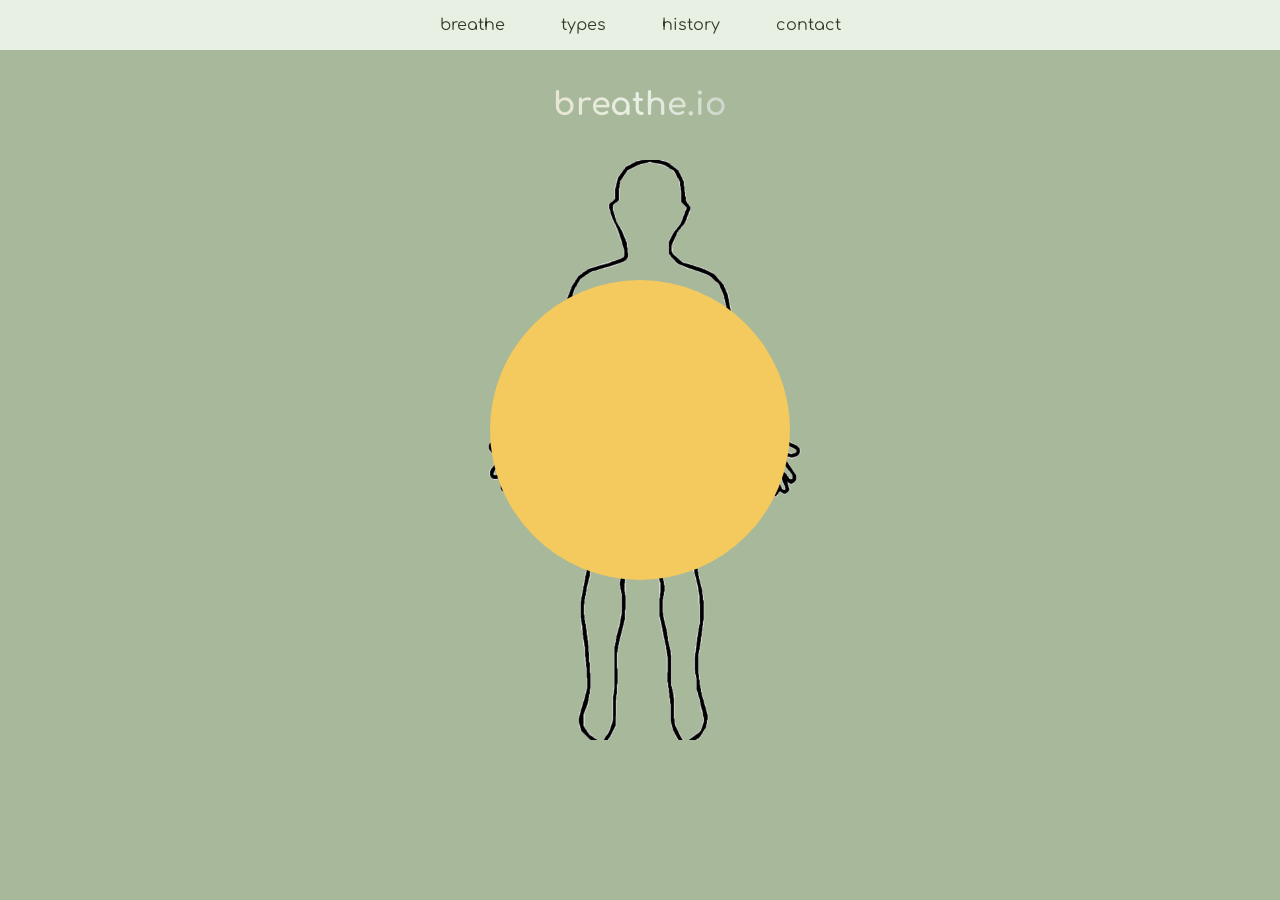
<file: index.html>
<!doctype html>
<html lang="en">
  <head>
    <meta charset="utf-8" />
    <meta name="viewport" content="width=device-width, initial-scale=1" />
    <title>breathe.io</title>
    <link href="https://fonts.googleapis.com/css2?family=Comfortaa&display=swap" rel="stylesheet" />
    <link rel="stylesheet" href="./css/styles.css" />
  </head>
  <body>
    <nav>
      <ul>
        <li><a href="./index.html">breathe</a></li>
        <li><a href="./types/index.html">types</a></li>   
        <li><a href="./history/index.html">history</a></li>
        <li><a href="./contact/index.html">contact</a></li> 
      </ul>
    </nav>

    <main>
<h1 class="shimmer">breathe.io</h1>
      
    </main>
    
<section class="scene">
<div class="breathe">

  <div class="ripple"></div>
  <div class="ripple ripple-2"></div>

  <div class="circle">
  </div>
  <p class="breathe-text text-in">breathe in</p>
  <p class="breathe-text text-out">breathe out</p>
</div>
</section>
  <section class="media">
    <iframe
      title="Spotify meditation playlist"
      style="border-radius:12px"
      src="https://open.spotify.com/embed/playlist/1e0L6jwEGCDscGFsHPULrv?utm_source=generator&si=c8d811a489014fa8"
      width="100%" height="152" frameBorder="0"
      allow="autoplay; clipboard-write; encrypted-media; fullscreen; picture-in-picture"
      loading="lazy">
    </iframe>
  </section>

</body>
</html>
</file>
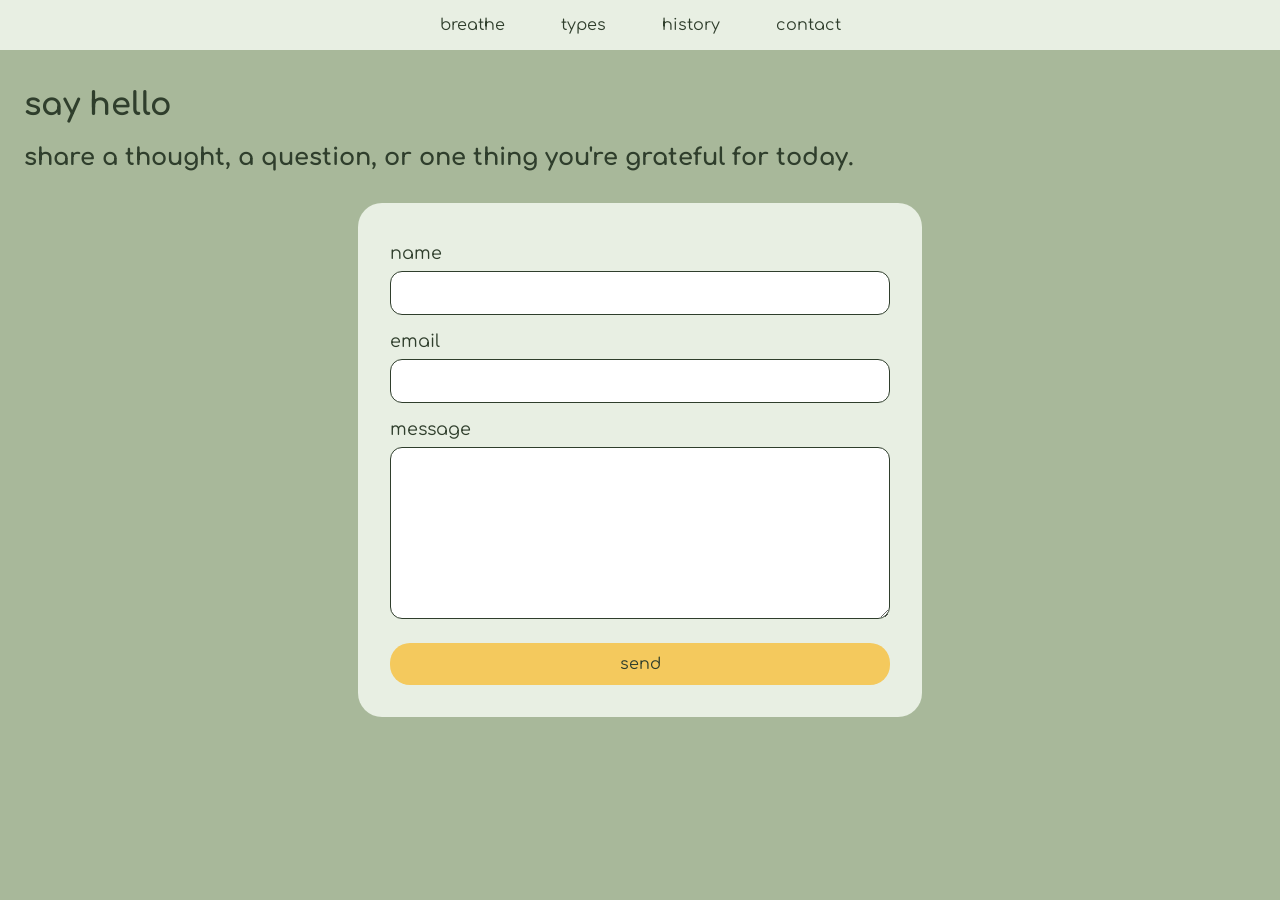
<file: contact/index.html>
<!DOCTYPE html>
<html lang="en">
  <head>
    <meta charset="UTF-8" />
    <meta name="viewport" content="width=device-width, initial-scale=1" />
    <title>Contact | breathe.io</title>
    <link rel="stylesheet" href="../css/styles.css" />
  </head>
  <body>
    <nav>
      <ul>
        <li><a href="../index.html">breathe</a></li>
        <li><a href="../types/index.html">types</a></li>
        <li><a href="../history/index.html">history</a></li>
        <li><a href="./index.html">contact</a></li>
      </ul>
    </nav>

    <main>
      <h1>say hello</h1>
      <h2>share a thought, a question, or one thing you're grateful for today.</h2>

      <form class="contact-form" action="https://formspree.io/f/mnpjerae" method="POST">
        <label for="name">name</label>
        <input id="name" name="name" type="text" required />

        <label for="email">email</label>
        <input id="email" name="email" type="email" required />

        <label for="message">message</label>
        <textarea id="message" name="message" required></textarea>

        <input type="hidden" name="subject" value="New note from: {{name}}" />

        <button type="submit">send</button>
      </form>
    </main>
  </body>
</html>
</file>
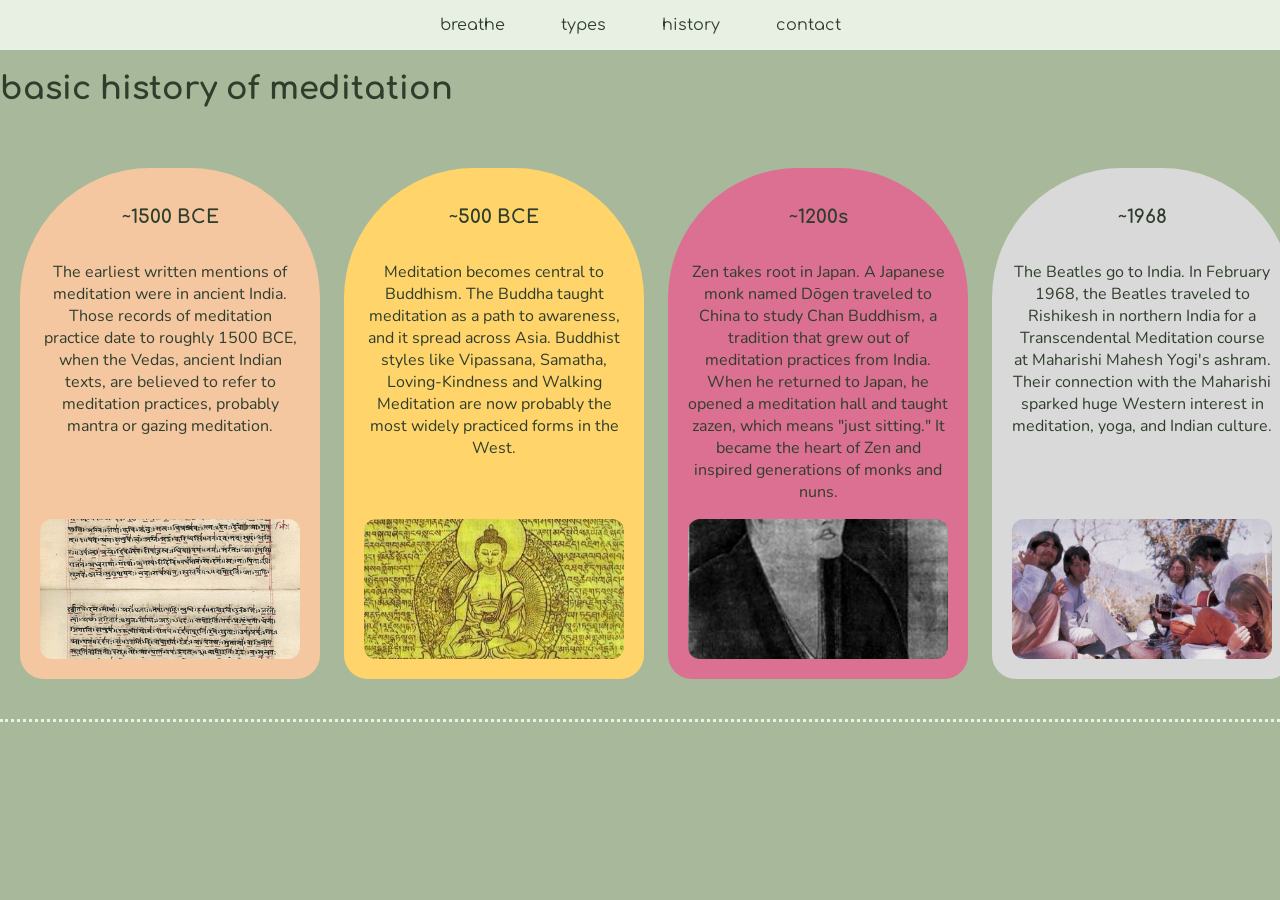
<file: history/index.html>
<!DOCTYPE html>
<html>
  <head>
    <meta charset="UTF-8" />
    <title>History | breathe.io</title>
    <meta name="description" content="Learn where somatic breathing comes from and how the practice developed." />
    <meta name="viewport" content="width=device-width, initial-scale=1" />
    <link href="https://fonts.googleapis.com/css2?family=Comfortaa&display=swap" rel="stylesheet" />
    <link rel="stylesheet" href="../css/styles.css" />
  </head>

  <body>
    <nav>
      <ul>
          <li><a href="../index.html">breathe</a></li>
          <li><a href="../types/index.html">types</a></li>
          <li><a href="./index.html">history</a></li>
          <li><a href="../contact/index.html">contact</a></li> 
      </ul>

    </nav>

    <h1>basic history of meditation</h1>
<div class="timeline">
  <div class="card india">
    
    <h3>~1500 BCE</h3>
    <p>The earliest written mentions of meditation were in ancient India. 
      Those records of meditation practice date to roughly 1500 BCE, when the 
      Vedas, ancient Indian texts, are believed to refer to meditation practices, 
      probably mantra or gazing meditation.</p>
      <img src="../img/india.jpeg" alt="ancient sanskrit">
  </div>
  <div class="card buddha">
    
    <h3>~500 BCE</h3>
    <p>Meditation becomes central to Buddhism. The Buddha taught meditation as a 
      path to awareness, and it spread across Asia. Buddhist styles like Vipassana, 
      Samatha, Loving-Kindness and Walking Meditation are now probably the most widely 
      practiced forms in the West. </p>
      <img src="../img/buddha.jpeg" alt="buddha image">
  </div>
    <div class="card zen">
    
    <h3>~1200s</h3>
    <p>Zen takes root in Japan. A Japanese monk named Dōgen traveled to China to study 
      Chan Buddhism, a tradition that grew out of meditation practices from India. When 
      he returned to Japan, he opened a meditation hall and taught zazen, which means 
      "just sitting." It became the heart of Zen and inspired generations of monks and nuns.</p>
      <img src="../img/zen.jpeg" alt="dogen buddhist monk">
  </div>
  <div class="card beatles">
    
    <h3>~1968</h3>
    <p>The Beatles go to India. In February 1968, the Beatles traveled to Rishikesh in northern 
      India for a Transcendental Meditation course at Maharishi Mahesh Yogi's ashram. Their connection 
      with the Maharishi sparked huge Western interest in meditation, yoga, and Indian culture. </p>
      <img src="../img/beatles.jpeg" alt="beatles in india">
  </div>
    <div class="card mbsr">

    <h3>~1979</h3>
    <p>Jon Kabat-Zinn developed Mindfulness-Based Stress Reduction (MBSR) and first taught it at the 
      University of Massachusetts in 1979. As research supporting it grew, interest in mindfulness 
      spread from healthcare into education, business, and beyond.</p>
      <img src="../img/mbsr.jpeg" alt="Jon Kabat-Zinn meditating">
  </div>
  <div class="card digital">

    <h3>~2010s</h3>
    <p>Apps like Headspace and Calm brought guided meditation to phones, making it easy for anyone to try. 
      Today, meditation is a billion-dollar industry, but its roots are thousands of years old.</p>
      <img src="../img/digital.jpeg" alt="Headspace logo">
  </div>

</div>

  </body>
</html>
</file>
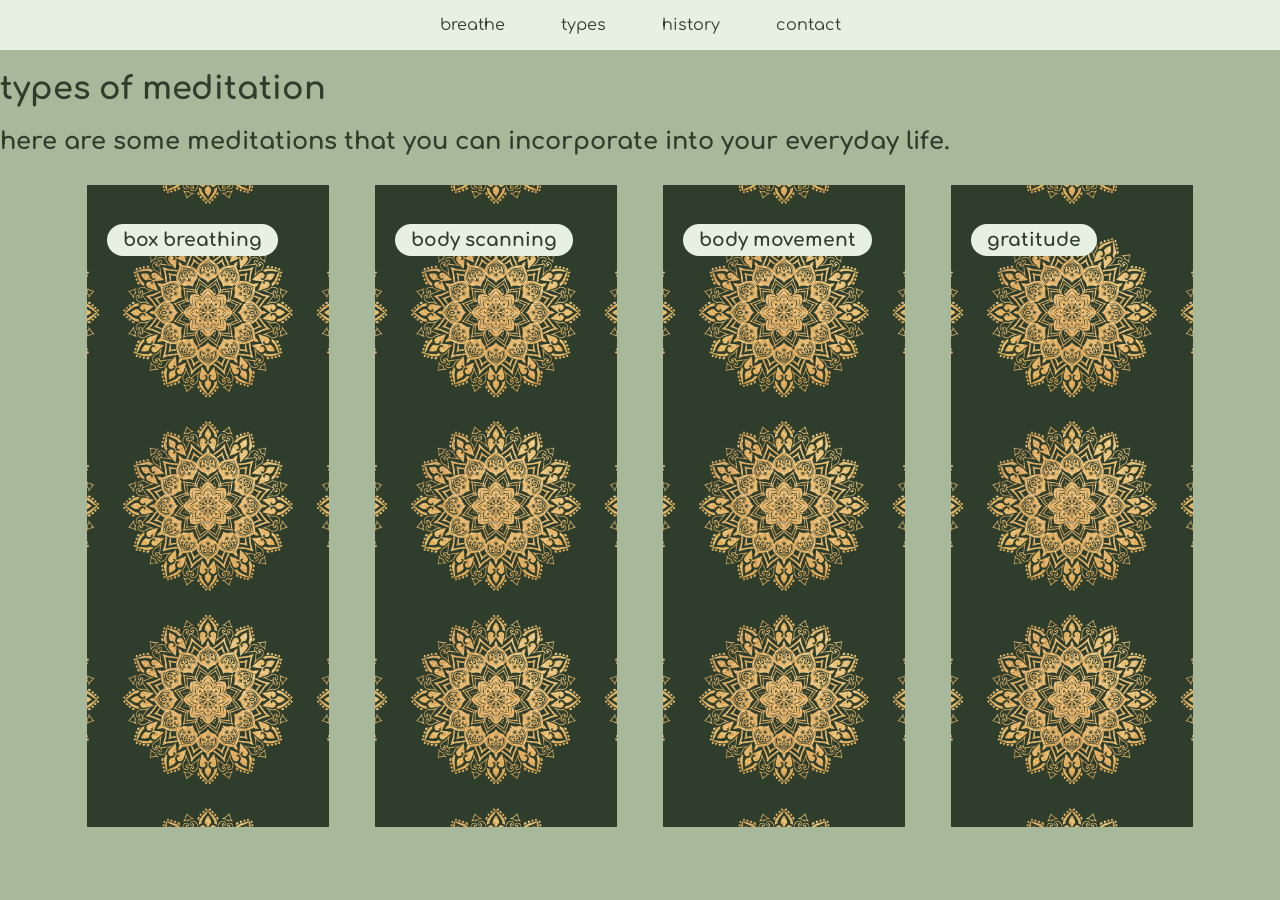
<file: types/index.html>
<!DOCTYPE html>
<html>
    <head>
        <meta charset="UTF-8" />
        <meta name="viewport" content="width=device-width, initial-scale=1" />
        <title>Types | breathe.io</title>
        <meta name="description" content="Explore different types of somatic breathing and find the practice that fits you." />
        <link href="https://fonts.googleapis.com/css2?family=Comfortaa&display=swap" rel="stylesheet" />
        <link rel="stylesheet" href="../css/styles.css" />
      </head>
  <body>

    <nav>
      <ul>
          <li><a href="../index.html">breathe</a></li>
          <li><a href="./index.html">types</a></li>
          <li><a href="../history/index.html">history</a></li>
          <li><a href="../contact/index.html">contact</a></li> 
      </ul>

    </nav>

    <h1>types of meditation</h1>
    <h2>here are some meditations that you can incorporate into your everyday life.</h2>
    <div class="gallery">
      <div class="gallery-item">
        <div class="card-front">
          <h3>box breathing</h3>
        </div>
        <div class="card-back">
          <p>box breathing has four equal sides, just like a square. each side is one part of your breath, and each part lasts 4 seconds.</p>
            <p>1. Get settled: Sit up comfortably with your feet on the floor. Let your shoulders relax.</p>
            <p>2. Breathe in for 4: Slowly breathe in through your nose while counting 1… 2… 3… 4.</p>
            <p>3. Hold for 4: Gently hold your breath for 4 counts. No squeezing, just pause.</p>
            <p>4. Breathe out for 4: Slowly let the air out through your mouth for 4 counts.</p>
            <p>5. Hold for 4: Pause again for 4 counts before your next breath in.</p>
            <p>6. Repeat: That's one box! Try 4 rounds, tracing the square in your mind.</p>
        </div>
        </div>
      <div class="gallery-item">
        <div class="card-front">
          <h3>body scanning</h3>
        </div>
        <div class="card-back">
          <p>a body scan is like saying hi to every part of yourself. just notice.</p>
          <p>1. Get comfy: Lie down or lean back in a chair. Close your eyes or let your gaze go soft.</p>
          <p>2. Start at your toes: Notice your feet. Are they warm, cold, tingly, or tired?</p>
          <p>3. Drift upward: Slowly move your attention up through your legs, hips, and belly, spending a few breaths on each part.</p>
          <p>4. Chest, shoulders, arms: Notice where you're holding tension. Shoulders love to creep up toward your ears. Let them drop.</p>
          <p>5. Face and head: Relax your jaw, your forehead, the space between your eyebrows.</p>
          <p>take one big breath and notice your whole body at once. how do you feel now?</p>
        </div>
      </div>
      <div class="gallery-item">
        <div class="card-front">
          <h3>body movement</h3>
        </div>
        <div class="card-back">
          <p>not every meditation means sitting still. sometimes you need to move to feel calm.</p>
          <p>1. Shake it out: Stand up and shake your hands, arms, and legs for about 20 seconds. Be silly with it.</p>
          <p>2. Roll your shoulders and neck: Slowly roll your shoulders back a few times, then gently tilt your head side to side.</p>
          <p>3. Reach and stretch: Reach your arms up toward the ceiling, then lean gently to each side.</p>
          <p>4. Sway: Let your body sway slowly, like a plant in the breeze, while you breathe.</p>
          <p>5. Stand still: Stop and notice. Your heartbeat, your breath, how your body feels after moving.</p>
          <p>move gently and skip anything that doesn't feel good. your body, your rules.</p>
        </div>
      </div>
      <div class="gallery-item">
        <div class="card-front">
          <h3>gratitude</h3>
        </div>
        <div class="card-back">
          <p>gratitude meditation is about noticing the good stuff, even on hard days.</p>
          <p>1. Settle in: Sit comfortably and take three slow breaths.</p>
          <p>2. Think of a person: Picture someone you're thankful for. What do you appreciate about them?</p>
          <p>3. Think of something small: A good snack, a song you love, sunlight through the window. Tiny things count.</p>
          <p>4. Think of yourself: What's one thing you're proud of, or one way you took care of yourself today?</p>
          <p>5. Feel it: Notice how your body feels when you think about these things. Warm? Lighter? Just notice.</p>
          <p>want to make it a habit? try writing down three good things before bed.</p>
        </div>
      </div>
    </div>

  </body>
</html>
</file>
<file: css/styles.css>
@import url('vars.css');
body {
    font-family: var(--ff-body);
    margin: 0;
    background-color: var(--c-bg);
    color: var(--c-text);
  }
  h1, h2, h3, nav a {
    font-family: var(--ff-heading);
  }
  main {
    padding: 1rem 1.5rem;
  }
  
  nav ul {
    list-style: none;
    margin: 0;
    padding: 0;
    background-color: var(--c-light);
    display: flex;
    justify-content: center;
    flex-wrap: wrap;
    gap: 0.5rem;
    font-family: var(--ff-heading);
  }
  
  nav li {
    position: relative;
  }
  
  nav a {
    display: block;
    padding: 1rem 1.5rem;
    color: var(--c-text);
    text-decoration: none;
    transition: background-color 0.25s ease;
  }
  
  nav a:hover {
    background-color: #7ba1a0;
  }
  

  .gallery {
  width: 90%;
  margin: 0 auto;
  padding: 10px;
  display: flex;              
  flex-wrap: wrap;            
  justify-content: center; 
  background-color: transparent;
}

.gallery-item {
  display: flex;
  font-size: 16px;
  width: 21%;
  height: auto;
  min-height: 400px;
  margin: 0 2%;
  position: relative;
  perspective: 1000px;
  background-color: transparent;
}

/* both sides layered in the same spot */
.card-front,
.card-back {
  position: absolute;
  top: 0;
  bottom: 0;
  left: 0;
  right: 0;
  padding: 20px;
  transition: transform 0.6s ease-in-out, opacity 0s linear 0.3s;
}

.card-front {
  background-color: #2f3e2c;
  background-image: url("../img/mandala.png");
  background-size: 80%; 
  background-position: center;
  transform: rotateY(0deg);
  opacity: 1;
  color:#e8efe3;
  
}
.card-front h3 {           
  display: inline-block;            
  background-color: var(--c-light);        
  color: #2f3e2c;                  
  padding: 6px 16px;
  border-radius: 20px;
  font-family: var(--ff-heading);
}
.card-back {
  background-color: var(--c-accent);
  color: #05300e;
  transform: rotateY(-180deg);
  opacity: 0;
  flex: 1;
  position: relative;
  min-height: 400px;
  
}
.card-back p {
  margin: 0 0 8px;      
  font-size: 15px;      
  line-height: 1.4;
  font-family: var(--ff-body);
}


.gallery-item:hover .card-front {
  transform: rotateY(180deg);
  opacity: 0;
}

.gallery-item:hover .card-back {
  transform: rotateY(0deg);
  opacity: 1;
}

/*about*/
.timeline {
  display: flex;
  gap: 24px;
  overflow-x: auto;                 
  scroll-snap-type: x mandatory;    
  padding: 40px 20px;
  border-bottom: 3px dotted var(--c-light);  
}



.card {
  flex: 0 0 260px;
  min-height: 340px;
  display: flex;               
  flex-direction: column;      
  border-radius: 130px 130px 24px 24px;
  padding: 20px;
  text-align: center;
  scroll-snap-align: center;
  transition: transform 0.3s;
  color: var(--c-text);
}

.card img {
  width: 100%;
  height: 140px;               
  object-fit: cover;           
  border-radius: 12px;
  margin-top: auto;            
}

.card:hover { transform: translateY(-12px) rotate(-2deg); }  /* float + tilt */



.india  { background: #f4c7a1; }
.buddha { background: #ffd56b; }
.zen {background: palevioletred;}
.beatles{background:rgb(217, 217, 217)}
.mbsr{background:cadetblue}
.digital{background:darksalmon}





/* grow for 4 seconds, shrink for 4 seconds */
@keyframes breathe {
  0%, 100% {
    transform: scale(0.6);
  }
  50% {
    transform: scale(1);
  }
}
/* the circle's edges shift so it looks soft and blobby */
@keyframes wobble {
  0%, 100% {
    border-radius: 50% 50% 50% 50% / 50% 50% 50% 50%;
  }
  33% {
    border-radius: 60% 40% 55% 45% / 45% 60% 40% 55%;
  }
  66% {
    border-radius: 45% 55% 40% 60% / 60% 40% 55% 45%;
  }
}

/*  the breathing circle */
.circle {
  background-color: var(--c-sun);
  border-radius: 50%;
  animation: breathe 8s ease-in-out infinite, wobble 6s ease-in-out infinite;
}



/* rings wait until the circle is full (50%), then float out and fade */
@keyframes ripple {
  0%, 50% {
    transform: scale(1);
    opacity: 0;
  }
  55% {
    opacity: 0.6;
  }
  100% {
    transform: scale(1.6);
    opacity: 0;
  }
}
/* rings that drift outward on the breath out  */
.ripple {
  background-color: transparent;
  border: 2px solid var(--c-sun);
  border-radius: 50%;
  opacity: 0;
  animation: ripple 8s ease-out infinite;
}

.ripple-2 {
  animation-delay: 0.6s;   
}

/* circle and ripples all layered in the same spot */
.circle,
.ripple {
  position: absolute;
  top: 0;
  bottom: 0;
  left: 0;
  right: 0;
}

/* breathe in shows during the first half */
@keyframes text-in {
  0% {
    opacity: 0;
  }
  10%, 40% {
    opacity: 1;
  }
  50%, 100% {
    opacity: 0;
  }
}

/* breathe out shows during the second half */
@keyframes text-out {
  0%, 50% {
    opacity: 0;
  }
  60%, 90% {
    opacity: 1;
  }
  100% {
    opacity: 0;
  }
}
.breathe-text {
  position: absolute;
  top: 105%;                
  left: 0;
  right: 0;
  margin: 0;
  text-align: center;
  font-size: 1rem;
  color: #05300e;
  opacity: 0;
}
/* the changing text  */

.text-in {
  animation: text-in 8s ease-in-out infinite;
}

.text-out {
  animation: text-out 8s ease-in-out infinite;
}

/* the breathing circle & txt floats slowly */
@keyframes float {
  0%, 100% {
    transform: translateY(0);
  }
  50% {
    transform: translateY(-12px);
  }
}
/* the container: floats gently up and down */
.breathe {
  position: relative;
  width: 300px;
  height: 300px;
  background-color: transparent;
  animation: float 6s ease-in-out infinite;
  margin: 60px auto 100px;   
}

@media (prefers-reduced-motion: reduce) {
  *,
  *::before,
  *::after {
    animation-duration: 0.01ms !important;
    animation-iteration-count: 1 !important;
    transition-duration: 0.01ms !important;
    scroll-behavior: auto !important;
  }
}

@keyframes shimmer {
  to {
    background-position: 200% center;
  }
}

.shimmer {
  text-align: center;
  background: linear-gradient(90deg, var(--c-accent), var(--c-light), var(--c-text), var(--c-bg), var(--c-accent));
  background-size: 200% auto;
  background-clip: text;
  -webkit-background-clip: text;
  color: transparent;
  animation: shimmer 3s linear infinite;
}



@media (max-width: 1200px) {    
  .gallery-item {
    width: 46%;
    margin: 0 2% 20px;
    height: 520px;         
  }
}


@media (max-width: 768px) {
  .gallery-item {
    width: 100%;
    margin: 0 0 20px;
  }
}


.media {
  position: fixed;     
  bottom: 16px;
  right: 16px;
  width: 320px;
  z-index: 100;
}


.scene {
  background-image: url("../img/human.png");
  background-repeat: no-repeat;    
  background-position: center;     
  background-size: 325px auto;     
  padding: 60px 0;                 
}

.contact-form {
  display: flex;
  flex-direction: column;
  gap: 8px;
  max-width: 500px;
  margin: 2rem auto;
  padding: 2rem;
  border-radius: 24px;
  background-color: var(--c-light);
  color: var(--c-text);
}

.contact-form label {
  font-family: var(--ff-heading);
  font-size: 1.1rem;
  margin-top: 0.5rem;
}

.contact-form input,
.contact-form textarea {
  padding: 10px;
  border: 1px solid var(--c-text);
  border-radius: 12px;
  font-family: var(--ff-body);
  font-size: 1rem;
}

.contact-form textarea {
  height: 150px;
}

.contact-form button {
  margin-top: 1rem;
  padding: 12px;
  border: none;
  border-radius: 20px;
  background-color: var(--c-sun);
  color: var(--c-text);
  font-family: var(--ff-heading);
  font-size: 1rem;
  cursor: pointer;
  transition: transform 0.3s;
}

.contact-form button:hover {
  transform: scale(1.05);
}

@media (max-width: 768px) {
  .contact-form {
    margin: 1rem;
    padding: 1.25rem;
  }


@media (max-width: 768px) {
  .media {
    position: static;     
    max-width: 320px;
    margin: 20px auto 40px;  
}
}
}
</file>
